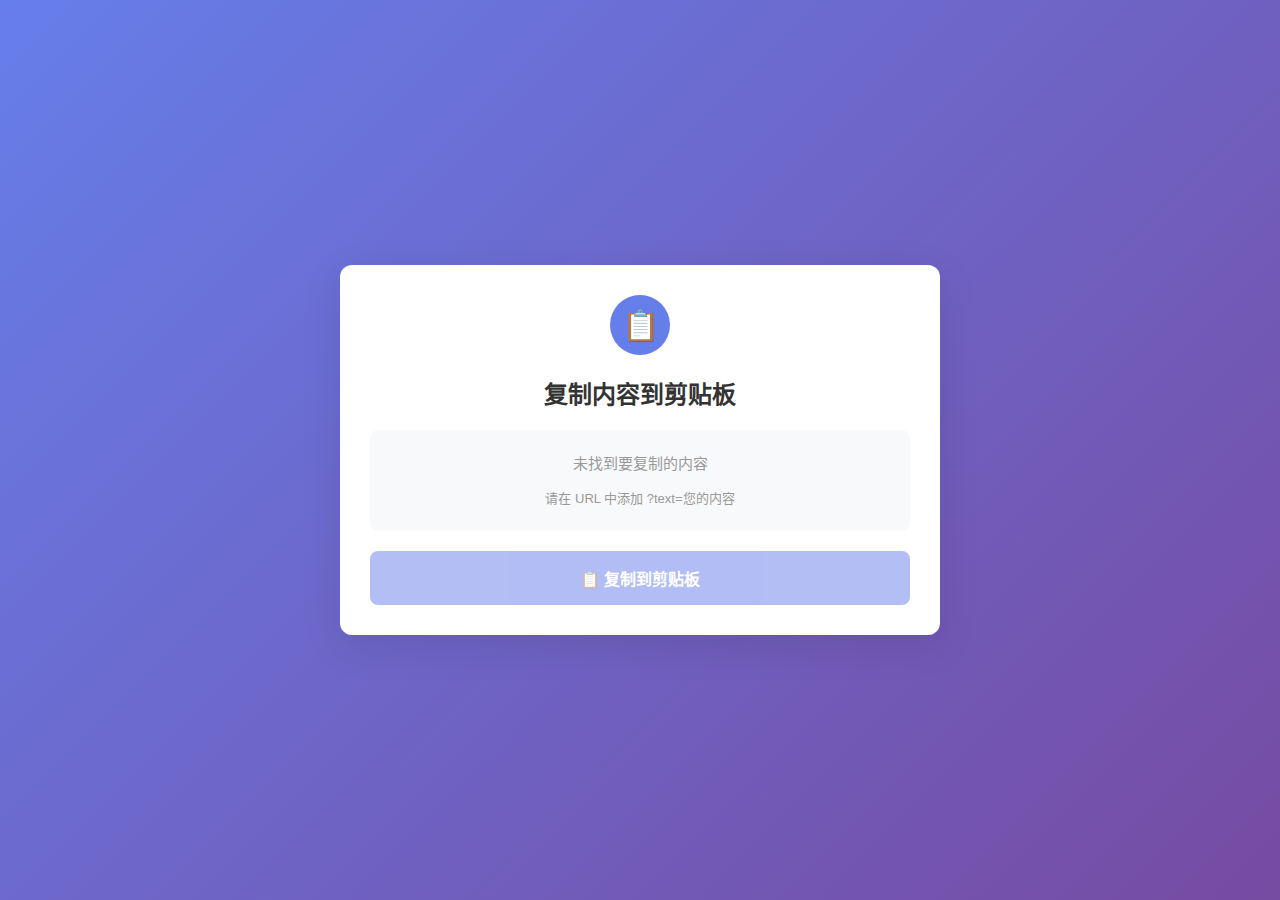
<file: static/dingtalk-copy.html>
<!DOCTYPE html>
<html lang="zh-CN">
<head>
    <meta charset="UTF-8">
    <meta name="viewport" content="width=device-width, initial-scale=1.0">
    <title>复制内容</title>
    <style>
        * {
            margin: 0;
            padding: 0;
            box-sizing: border-box;
        }
        
        body {
            font-family: -apple-system, BlinkMacSystemFont, "Segoe UI", Roboto, "Helvetica Neue", Arial, sans-serif;
            background: linear-gradient(135deg, #667eea 0%, #764ba2 100%);
            min-height: 100vh;
            display: flex;
            align-items: center;
            justify-content: center;
            padding: 20px;
        }
        
        .container {
            background: white;
            border-radius: 12px;
            box-shadow: 0 10px 40px rgba(0, 0, 0, 0.1);
            max-width: 600px;
            width: 100%;
            padding: 30px;
        }
        
        .icon {
            width: 60px;
            height: 60px;
            margin: 0 auto 20px;
            background: #667eea;
            border-radius: 50%;
            display: flex;
            align-items: center;
            justify-content: center;
            font-size: 30px;
        }
        
        .title {
            text-align: center;
            color: #333;
            font-size: 24px;
            margin-bottom: 20px;
            font-weight: 600;
        }
        
        .content {
            background: #f8f9fa;
            border-radius: 8px;
            padding: 20px;
            margin-bottom: 20px;
            line-height: 1.8;
            color: #555;
            font-size: 15px;
            max-height: 400px;
            overflow-y: auto;
        }
        
        .button {
            width: 100%;
            background: #667eea;
            color: white;
            border: none;
            border-radius: 8px;
            padding: 15px;
            font-size: 16px;
            font-weight: 600;
            cursor: pointer;
            transition: all 0.3s ease;
        }
        
        .button:hover {
            background: #5568d3;
            transform: translateY(-2px);
            box-shadow: 0 5px 15px rgba(102, 126, 234, 0.4);
        }
        
        .button:active {
            transform: translateY(0);
        }
        
        .button.success {
            background: #28a745;
        }
        
        .button.error {
            background: #dc3545;
        }
        
        .message {
            text-align: center;
            margin-top: 15px;
            padding: 10px;
            border-radius: 6px;
            font-size: 14px;
            display: none;
        }
        
        .message.show {
            display: block;
        }
        
        .message.success {
            background: #d4edda;
            color: #155724;
        }
        
        .message.error {
            background: #f8d7da;
            color: #721c24;
        }
        
        .fallback {
            display: none;
            margin-top: 15px;
            padding: 15px;
            background: #fff3cd;
            border-radius: 6px;
            color: #856404;
            font-size: 14px;
        }
        
        .fallback.show {
            display: block;
        }
    </style>
</head>
<body>
    <div class="container">
        <div class="icon">📋</div>
        <h1 class="title">复制内容到剪贴板</h1>
        
        <div class="content" id="textContent">
            <!-- 文字内容将通过 URL 参数加载 -->
            正在加载内容...
        </div>
        
        <button class="button" id="copyBtn" onclick="copyText()">
            📋 复制到剪贴板
        </button>
        
        <div class="message" id="message"></div>
        
        <div class="fallback" id="fallback">
            💡 提示: 请长按上方文字区域,选择"全选"后再选择"复制"
        </div>
    </div>

    <script>
        // 从 URL 获取文字内容
        function getTextFromUrl() {
            const urlParams = new URLSearchParams(window.location.search);
            const text = urlParams.get('text');
            const contentDiv = document.getElementById('textContent');
            
            if (text) {
                contentDiv.textContent = decodeURIComponent(text);
            } else {
                contentDiv.innerHTML = '<p style="color: #999; text-align: center;">未找到要复制的内容</p><p style="color: #999; text-align: center; font-size: 13px; margin-top: 10px;">请在 URL 中添加 ?text=您的内容</p>';
                document.getElementById('copyBtn').disabled = true;
                document.getElementById('copyBtn').style.opacity = '0.5';
                document.getElementById('copyBtn').style.cursor = 'not-allowed';
            }
            
            return text;
        }

        // 复制文字功能
        async function copyText() {
            const text = document.getElementById('textContent').textContent;
            const btn = document.getElementById('copyBtn');
            const message = document.getElementById('message');
            const fallback = document.getElementById('fallback');
            
            try {
                // 尝试使用现代 Clipboard API
                await navigator.clipboard.writeText(text);
                
                // 显示成功消息
                btn.className = 'button success';
                btn.textContent = '✓ 复制成功!';
                message.className = 'message success show';
                message.textContent = '内容已复制到剪贴板!';
                
                // 2秒后恢复按钮状态
                setTimeout(() => {
                    btn.className = 'button';
                    btn.textContent = '📋 复制到剪贴板';
                    message.className = 'message';
                }, 2000);
                
            } catch (err) {
                // 如果失败,尝试旧方法
                const textarea = document.createElement('textarea');
                textarea.value = text;
                textarea.style.position = 'fixed';
                textarea.style.opacity = '0';
                document.body.appendChild(textarea);
                textarea.select();
                
                try {
                    document.execCommand('copy');
                    document.body.removeChild(textarea);
                    
                    btn.className = 'button success';
                    btn.textContent = '✓ 复制成功!';
                    message.className = 'message success show';
                    message.textContent = '内容已复制到剪贴板!';
                    
                    setTimeout(() => {
                        btn.className = 'button';
                        btn.textContent = '📋 复制到剪贴板';
                        message.className = 'message';
                    }, 2000);
                    
                } catch (err2) {
                    document.body.removeChild(textarea);
                    
                    // 如果都失败了,显示手动复制提示
                    btn.className = 'button error';
                    btn.textContent = '⚠️ 自动复制失败';
                    message.className = 'message error show';
                    message.textContent = '自动复制失败,请手动复制';
                    fallback.className = 'fallback show';
                    
                    setTimeout(() => {
                        btn.className = 'button';
                        btn.textContent = '📋 复制到剪贴板';
                        message.className = 'message';
                    }, 3000);
                }
            }
        }

        // 页面加载时自动尝试复制(可选)
        window.addEventListener('DOMContentLoaded', () => {
            const text = getTextFromUrl();
            
            // 如果 URL 中包含 auto=true 参数,自动复制
            const urlParams = new URLSearchParams(window.location.search);
            if (urlParams.get('auto') === 'true' && text) {
                setTimeout(() => {
                    copyText();
                }, 500);
            }
        });
    </script>
</body>
</html>
</file>
